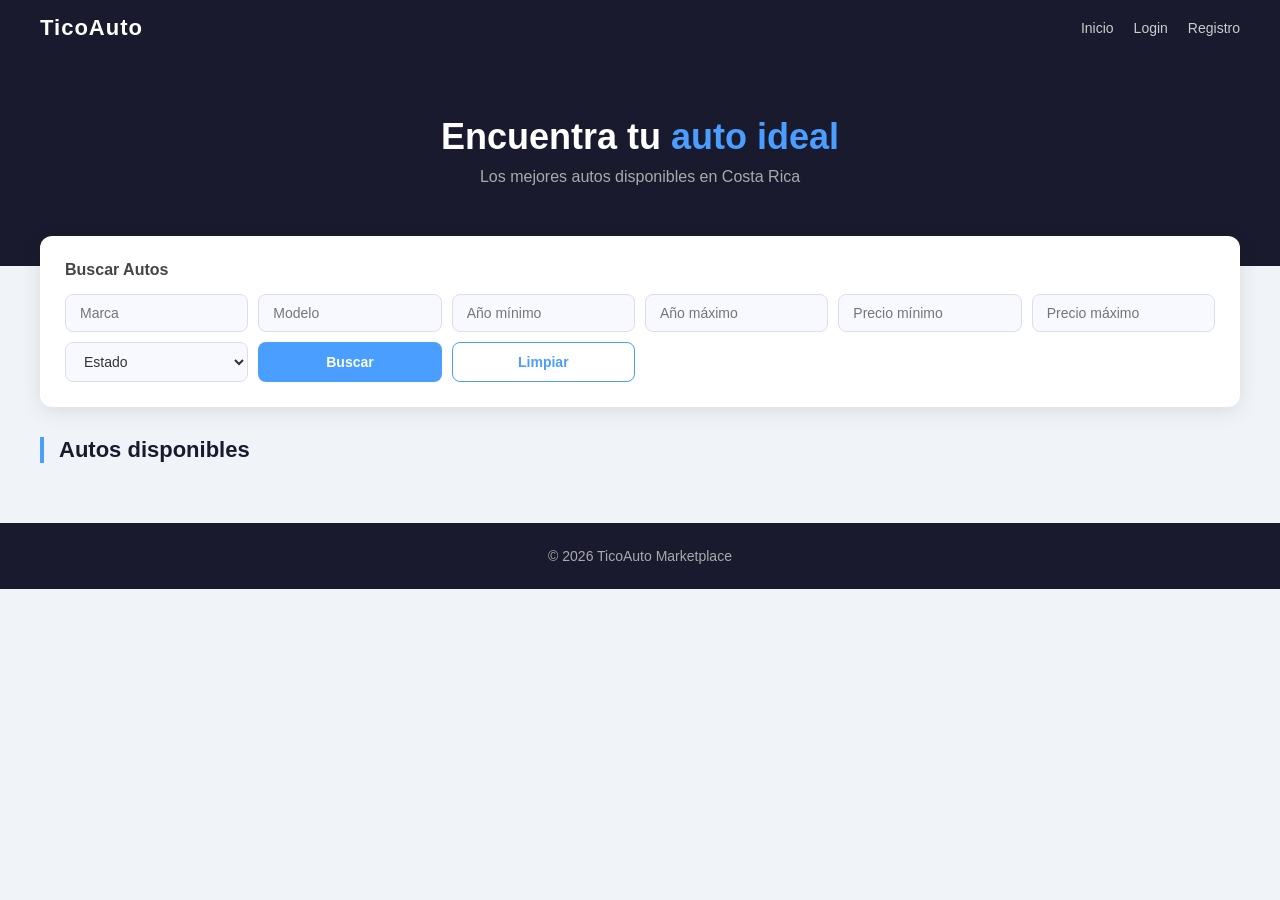
<file: index.html>
<!DOCTYPE html>
<html lang="es">

<head>
    <meta charset="UTF-8">
    <meta name="viewport" content="width=device-width, initial-scale=1.0">
    <title>TicoAuto</title>
    <link rel="stylesheet" href="css/styles.css">
    <script src="js/navbar.js" defer></script>
    <script src="js/index.js" defer></script>
</head>

<body>
    <div id="navbar"></div>

    <div class="hero">
        <h1>Encuentra tu <span>auto ideal</span></h1>
        <p>Los mejores autos disponibles en Costa Rica</p>
    </div>

    <div class="search-box">
        <h2>Buscar Autos </h2>
        <div class="search-grid">
            <input type="text" id="brandFilter" placeholder="Marca">
            <input type="text" id="modelFilter" placeholder="Modelo">
            <input type="number" id="minYearFilter" placeholder="Año mínimo">
            <input type="number" id="maxYearFilter" placeholder="Año máximo">
            <input type="number" id="minPriceFilter" placeholder="Precio mínimo">
            <input type="number" id="maxPriceFilter" placeholder="Precio máximo">
            <select id="statusFilter">
                <option value="">Estado</option>
                <option value="available">Disponible</option>
                <option value="sold">Vendido</option>
            </select>
            <button onclick="searchVehicles()">Buscar</button>
            <button onclick="clearFilters()">Limpiar</button>
        </div>
    </div>
    
    <h2 class="section-title">Autos disponibles</h2>

    <div id="vehicleContainer" class="vehicle-grid"></div>

    <footer class="footer">
        <p>© 2026 TicoAuto Marketplace</p>
    </footer>
</body>
</html>
</file>
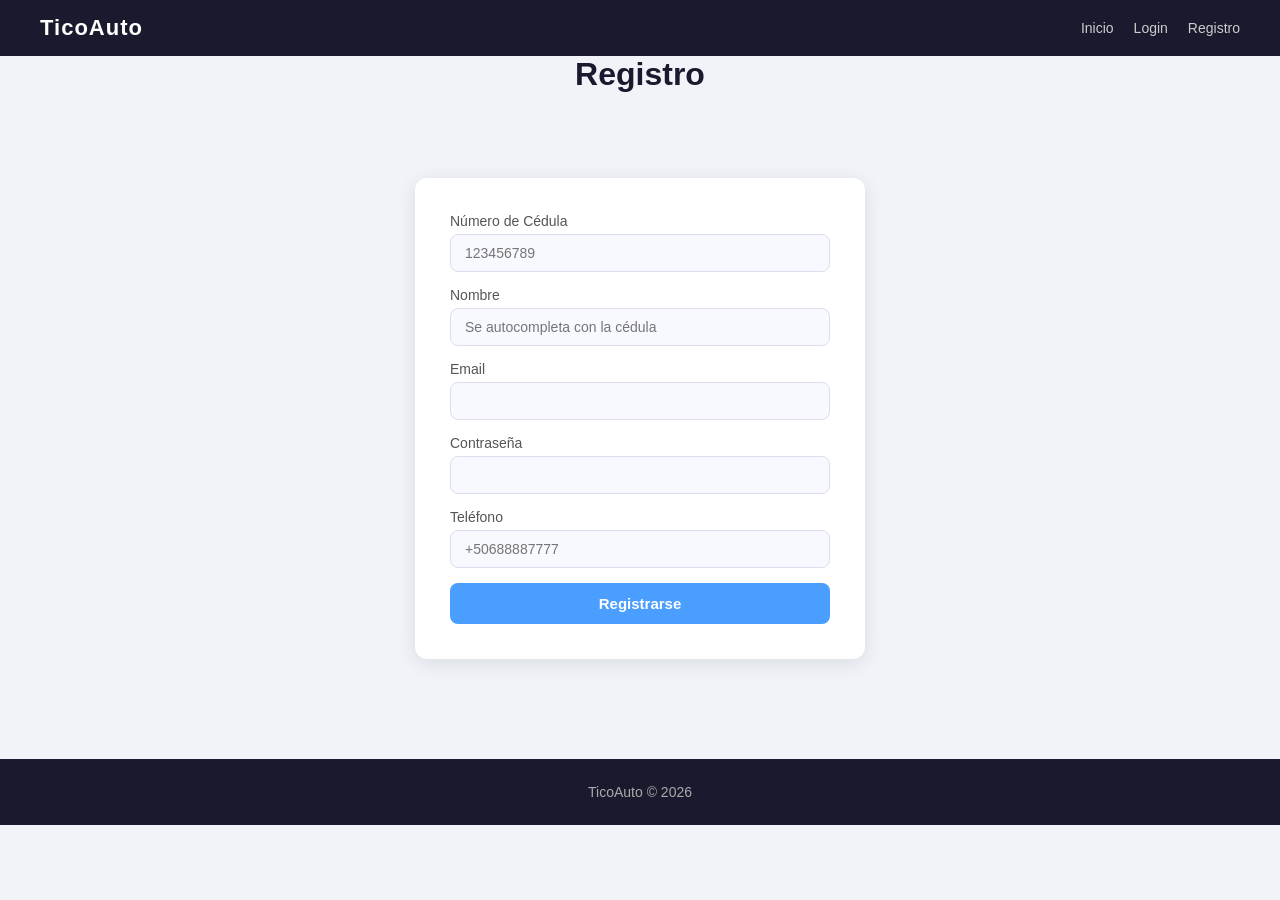
<file: register.html>
<!DOCTYPE html>
<html lang="es">

<head>
    <meta charset="UTF-8">
    <meta name="viewport" content="width=device-width, initial-scale=1.0">
    <title>Registro - TicoAuto</title>
    <link rel="stylesheet" href="css/styles.css">
    <script src="js/register.js" defer></script>
    <script src="js/navbar.js" defer></script>
</head>

<body class="register">
    <div id="navbar"></div>

    <h1>Registro</h1>

    <form id="registerForm">
        <label for="cedula">Número de Cédula</label>
        <input id="cedula" type="text" maxlength="9" placeholder="123456789" required>

        <label for="name">Nombre</label>
        <input id="name" type="text" readonly placeholder="Se autocompleta con la cédula">

        <label for="email">Email</label>
        <input id="email" type="email">

        <label for="password">Contraseña</label>
        <input id="password" type="password" required>

        <label for="phone">Teléfono</label>
        <input id="phone" type="tel" placeholder="+50688887777">

        <button id="btnRegister" type="submit">Registrarse</button>
    </form>

    <footer class="footer">
        <p>TicoAuto © 2026</p>
    </footer>

    <div class="modal-overlay" id="cedulaModal">
        <div class="modal-box">
            <div id="modalLoading">
                <div class="spinner"></div>
                <h3>Verificando cédula...</h3>
                <p>Por favor espera un momento.</p>
            </div>
            <div id="modalSuccess" style="display:none">
                <div class="modal-icon">✅</div>
                <h3>Cédula verificada</h3>
                <p id="modalName"></p>
                <button onclick="cerrarModal()">Continuar</button>
            </div>
            <div id="modalError" style="display:none">
                <div class="modal-icon">❌</div>
                <h3 id="modalErrorTitle">Cédula no válida</h3>
                <p id="modalErrorMsg">No se encontró en el padrón electoral.</p>
                <button onclick="cerrarModal()">Intentar de nuevo</button>
            </div>
        </div>
    </div>

    <div class="modal-overlay" id="successModal">
        <div class="modal-box">
            <div class="modal-icon">✅</div>
            <h3>¡Registro exitoso!</h3>
            <p>Revisa tu correo electrónico para verificar tu cuenta antes de iniciar sesión.</p>
            <button onclick="window.location.href='login.html'">Ir al Login</button>
        </div>
    </div>
</body>
</html>
</file>
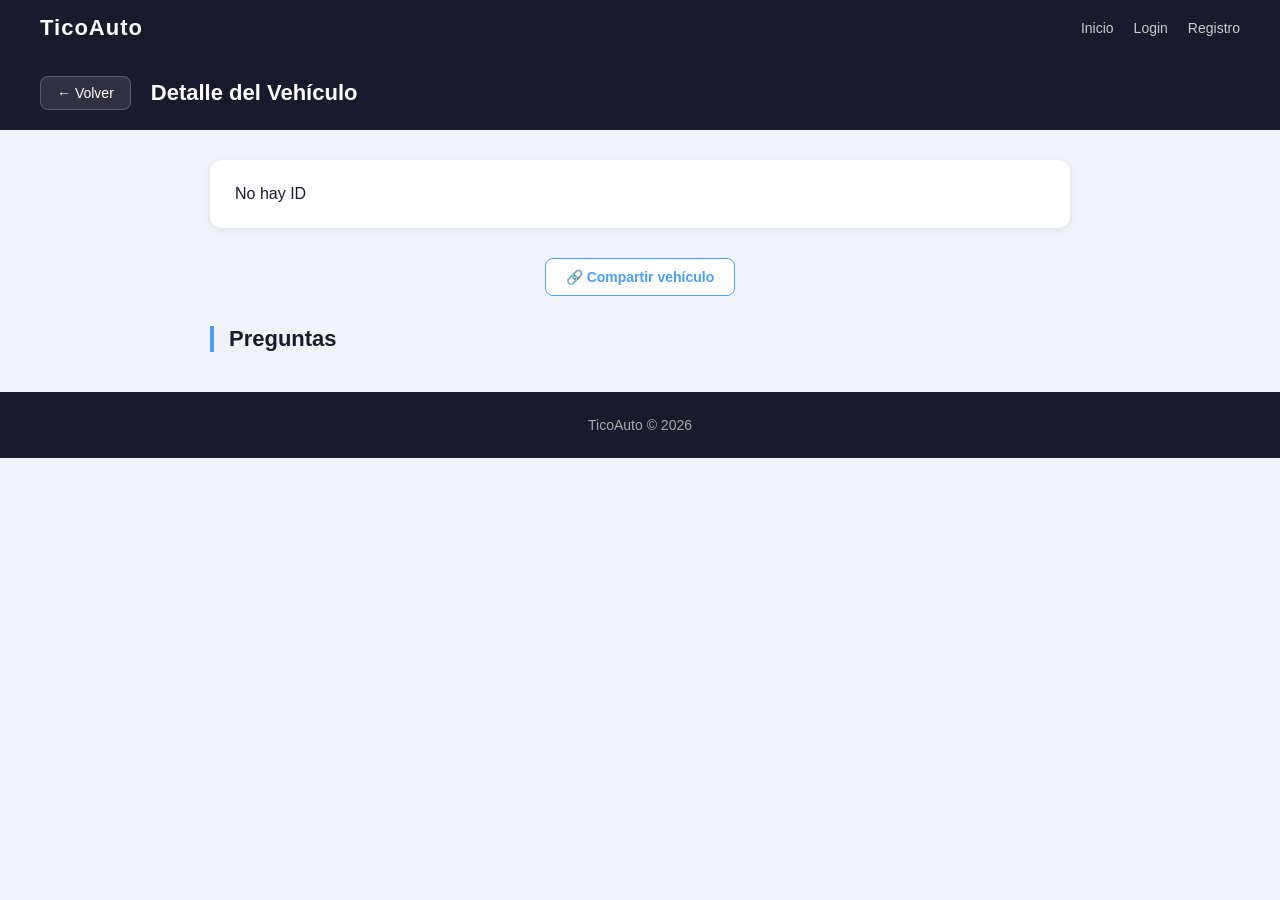
<file: VehicleDetail.html>
<!DOCTYPE html>
<html lang="es">
<head>
    <meta charset="UTF-8">
    <meta name="viewport" content="width=device-width, initial-scale=1.0">
    <title>Detalle del Vehículo - TicoAuto</title>
    <link rel="stylesheet" href="css/styles.css">
    <script src="js/navbar.js" defer></script>
    <script src="js/vehicleDetail.js" defer></script>
</head>

<body class="detail">
    <div id="navbar"></div>

    <div class="detail-hero">
        <button class="btn-back" onclick="history.back()">← Volver</button>
        <h1>Detalle del Vehículo</h1>
    </div>

    <div class="detail-wrapper">
        <div id="vehicleDetail"></div>

        <button id="shareBtn" onclick="shareVehicle()">🔗 Compartir vehículo</button>

        <div class="questions-section">
            <h2 class="section-title">Preguntas</h2>
            <div id="questionList"></div>

            <div id="questionSection">
                <input type="text" id="questionInput" placeholder="Haz una pregunta...">
                <button class="ask-btn" onclick="createQuestion()">Preguntar</button>
            </div>
        </div>
    </div>

    <div class="modal-overlay" id="notifModal">
        <div class="modal-box">
            <div class="modal-icon" id="notifIcon"></div>
            <h3 id="notifTitle"></h3>
            <p id="notifMsg"></p>
            <button onclick="cerrarNotif()">Aceptar</button>
        </div>
    </div>

    <footer class="footer">
        <p>TicoAuto © 2026</p>
    </footer>
</body>
</html>
</file>
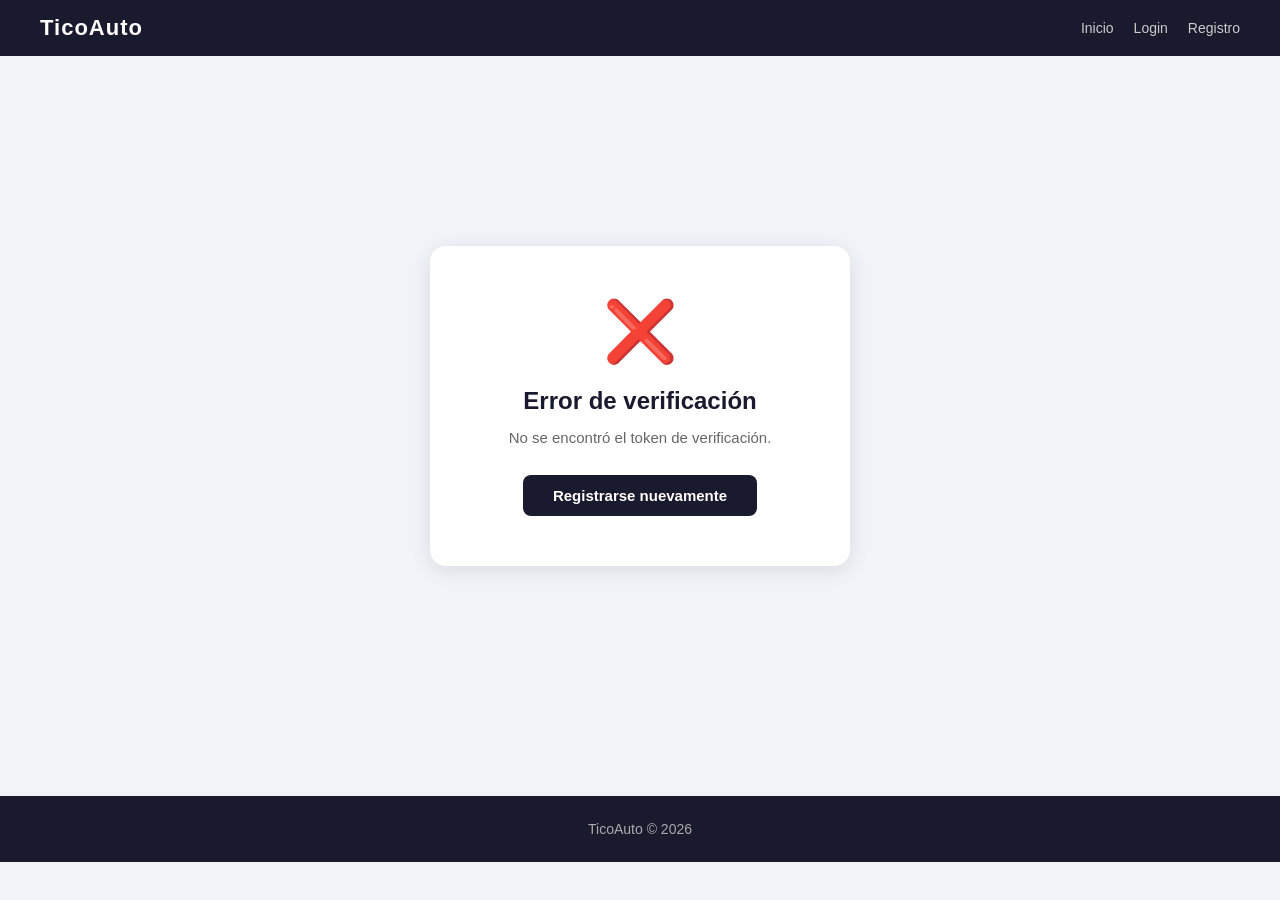
<file: verify.html>
<!DOCTYPE html>
<html lang="es">

<head>
    <meta charset="UTF-8">
    <meta name="viewport" content="width=device-width, initial-scale=1.0">
    <title>Verificación de Cuenta - TicoAuto</title>
    <link rel="stylesheet" href="css/styles.css">
    <script src="js/navbar.js" defer></script>
    <script src="js/verify.js" defer></script>
</head>

<body>
    <div id="navbar"></div>

    <div class="verify-wrapper">

        <div id="loading" class="verify-card">
            <div class="spinner-large"></div>
            <h2>Verificando tu cuenta...</h2>
            <p>Por favor espera un momento.</p>
        </div>

        <div id="success" class="verify-card" style="display:none">
            <div class="verify-icon">✅</div>
            <h2>¡Cuenta verificada!</h2>
            <p>Tu cuenta ha sido activada exitosamente. Ya puedes iniciar sesión.</p>
            <a href="login.html" class="verify-btn">Ir al Login</a>
        </div>

        <div id="error" class="verify-card" style="display:none">
            <div class="verify-icon">❌</div>
            <h2>Error de verificación</h2>
            <p id="errorMsg">El enlace es inválido o ya fue usado.</p>
            <a href="register.html" class="verify-btn verify-btn-secondary">Registrarse nuevamente</a>
        </div>
    </div>

    <footer class="footer">
        <p>TicoAuto © 2026</p>
    </footer>
</body>
</html>
</file>
<file: css/styles.css>
/* ===== RESET Y GENERALES ===== */
* {
    box-sizing: border-box;
    margin: 0;
    padding: 0;
}

body {
    font-family: Arial, sans-serif;
    background: #f0f4f8;
    color: #1a1a2e;
}

/* ===== NAVBAR ===== */
.navbar {
    background: #1a1a2e;
    padding: 15px 40px;
    display: flex;
    justify-content: space-between;
    align-items: center;
    position: sticky;
    top: 0;
    z-index: 100;
}

.logo {
    color: white;
    font-size: 22px;
    font-weight: 700;
    letter-spacing: 1px;
}

.logo span { color: #4a9eff; }

.nav-links {
    display: flex;
    gap: 20px;
    list-style: none;
}

.nav-links a {
    color: #ccc;
    text-decoration: none;
    font-size: 14px;
    transition: color 0.2s;
}

.nav-links a:hover { color: white; }

/* ===== HERO ===== */
.hero {
    background: #1a1a2e;
    padding: 60px 40px 80px;
    text-align: center;
    color: white;
}

.hero h1 {
    font-size: 36px;
    margin-bottom: 10px;
}

.hero h1 span { color: #4a9eff; }
.hero p { color: #aaa; font-size: 16px; }

/* ===== SEARCH BOX ===== */
.search-box {
    background: white;
    margin: -30px 40px 30px;
    border-radius: 12px;
    padding: 25px;
    box-shadow: 0 4px 20px rgba(0,0,0,0.1);
}

.search-box h2 {
    font-size: 16px;
    color: #444;
    margin-bottom: 15px;
    font-weight: 600;
}

.search-grid {
    display: grid;
    grid-template-columns: repeat(auto-fill, minmax(180px, 1fr));
    gap: 10px;
}

.search-grid input,
.search-grid select {
    padding: 10px 14px;
    border: 1px solid #dde;
    border-radius: 8px;
    font-size: 14px;
    color: #333;
    background: #f8f9ff;
    width: 100%;
}

.search-grid input:focus,
.search-grid select:focus {
    outline: none;
    border-color: #4a9eff;
}

.search-grid button {
    padding: 10px 20px;
    border-radius: 8px;
    font-size: 14px;
    cursor: pointer;
    font-weight: 600;
    border: none;
    transition: background 0.2s;
}

.search-grid button:first-of-type { background: #4a9eff; color: white; }
.search-grid button:first-of-type:hover { background: #2a7ee0; }
.search-grid button:last-of-type { background: white; color: #4a9eff; border: 1px solid #4a9eff; }
.search-grid button:last-of-type:hover { background: #f0f7ff; }

/* ===== SECTION TITLE ===== */
.section-title {
    font-size: 22px;
    font-weight: 700;
    color: #1a1a2e;
    border-left: 4px solid #4a9eff;
    padding-left: 15px;
    margin: 0 40px 20px;
}

/* ===== VEHICLE GRID ===== */
.vehicle-grid {
    display: grid;
    grid-template-columns: repeat(auto-fill, minmax(280px, 1fr));
    gap: 20px;
    padding: 0 40px;
    margin-bottom: 40px;
}

/* ===== VEHICLE CARD ===== */
.vehicle-card {
    background: white;
    border-radius: 12px;
    overflow: hidden;
    box-shadow: 0 2px 10px rgba(0,0,0,0.08);
    transition: transform 0.2s, box-shadow 0.2s;
}

.vehicle-card:hover {
    transform: translateY(-4px);
    box-shadow: 0 8px 25px rgba(0,0,0,0.12);
}

.vehicle-img-container {
    position: relative;
    height: 180px;
    background: #e8eef5;
    overflow: hidden;
}

.vehicle-img { width: 100%; height: 100%; object-fit: cover; }
.vehicle-card h3 { font-size: 16px; color: #1a1a2e; margin-bottom: 8px; }
.vehicle-card p { font-size: 13px; color: #888; margin-bottom: 5px; }
.vehicle-card .price { font-size: 18px; font-weight: 700; color: #4a9eff; margin: 10px 0; }
.vehicle-card-body { padding: 15px; }

.vehicle-card button {
    width: 100%;
    background: #1a1a2e;
    color: white;
    border: none;
    padding: 10px;
    border-radius: 8px;
    font-size: 14px;
    cursor: pointer;
    font-weight: 600;
    margin-top: 10px;
    transition: background 0.2s;
}

.vehicle-card button:hover { background: #2a2a4e; }

/* ===== BADGE ===== */
.badge {
    position: absolute;
    top: 10px;
    right: 10px;
    padding: 4px 10px;
    border-radius: 20px;
    font-size: 11px;
    font-weight: 700;
}

.badge-available { background: #e6f9f0; color: #1a8a4a; }
.badge-sold { background: #fde8e8; color: #c0392b; }

/* ===== LOGIN ===== */
body.login {
    display: flex;
    flex-direction: column;
    min-height: 100vh;
}

body.login form {
    max-width: 450px;
    width: 90%;
    margin: 60px auto;
    background: white;
    padding: 35px;
    border-radius: 12px;
    box-shadow: 0 4px 20px rgba(0,0,0,0.1);
}

body.login h1 { text-align: center; margin-bottom: 25px; color: #1a1a2e; }
body.login label { display: block; font-size: 14px; color: #555; margin-bottom: 5px; }

body.login input {
    width: 100%;
    padding: 10px 14px;
    border: 1px solid #dde;
    border-radius: 8px;
    font-size: 14px;
    margin-bottom: 15px;
    background: #f8f9ff;
}

body.login input:focus { outline: none; border-color: #4a9eff; }

body.login button {
    width: 100%;
    background: #4a9eff;
    color: white;
    border: none;
    padding: 12px;
    border-radius: 8px;
    font-size: 15px;
    font-weight: 600;
    cursor: pointer;
    transition: background 0.2s;
}

body.login button:hover { background: #2a7ee0; }

/* ===== REGISTER ===== */
body.register {
    display: flex;
    flex-direction: column;
    min-height: 100vh;
}

body.register form {
    max-width: 450px;
    width: 90%;
    margin: 60px auto;
    background: white;
    padding: 35px;
    border-radius: 12px;
    box-shadow: 0 4px 20px rgba(0,0,0,0.1);
}

body.register h1 { text-align: center; margin-bottom: 25px; color: #1a1a2e; }
body.register label { display: block; font-size: 14px; color: #555; margin-bottom: 5px; }

body.register input {
    width: 100%;
    padding: 10px 14px;
    border: 1px solid #dde;
    border-radius: 8px;
    font-size: 14px;
    margin-bottom: 15px;
    background: #f8f9ff;
}

body.register input:focus { outline: none; border-color: #4a9eff; }

body.register button {
    width: 100%;
    background: #4a9eff;
    color: white;
    border: none;
    padding: 12px;
    border-radius: 8px;
    font-size: 15px;
    font-weight: 600;
    cursor: pointer;
    transition: background 0.2s;
}

body.register button:hover { background: #2a7ee0; }

.msg { margin-top: 10px; font-size: 14px; }
.msg.err { color: #c0392b; }
.msg.success { color: #1a8a4a; }

/* ===== VEHÍCULOS ===== */
.vehicles-header {
    background: #1a1a2e;
    padding: 30px 40px;
    color: white;
}

.vehicles-header h1 { font-size: 28px; }

.container {
    max-width: 1100px;
    margin: 30px auto;
    padding: 0 20px;
}

.card {
    background: white;
    border-radius: 12px;
    padding: 25px;
    box-shadow: 0 2px 10px rgba(0,0,0,0.08);
    margin-bottom: 25px;
}

.card h2 {
    font-size: 18px;
    color: #1a1a2e;
    margin-bottom: 20px;
    padding-bottom: 10px;
    border-bottom: 2px solid #f0f4f8;
}

.vehicle-form {
    display: grid;
    grid-template-columns: repeat(4, 1fr);
    gap: 15px;
}

.form-group { display: flex; flex-direction: column; }
.form-group label { font-size: 13px; color: #555; margin-bottom: 5px; font-weight: 600; }

.form-group input,
.form-group textarea {
    padding: 10px 14px;
    border: 1px solid #dde;
    border-radius: 8px;
    font-size: 14px;
    background: #f8f9ff;
    color: #333;
}

.form-group input:focus,
.form-group textarea:focus { outline: none; border-color: #4a9eff; }

.form-actions {
    grid-column: span 4;
    display: flex;
    gap: 10px;
}

.form-actions button[type="submit"] {
    background: #4a9eff;
    color: white;
    border: none;
    padding: 10px 25px;
    border-radius: 8px;
    font-size: 14px;
    font-weight: 600;
    cursor: pointer;
    transition: background 0.2s;
}

.form-actions button[type="submit"]:hover { background: #2a7ee0; }

.form-actions button[type="button"] {
    background: white;
    color: #888;
    border: 1px solid #dde;
    padding: 10px 25px;
    border-radius: 8px;
    font-size: 14px;
    cursor: pointer;
}

#previewImage { display: none; width: 120px; margin-top: 5px; border-radius: 6px; }
#cancelEdit { display: none; }

/* ===== TABLA ===== */
table { width: 100%; border-collapse: collapse; margin-top: 10px; }

th, td {
    border-bottom: 1px solid #eee;
    padding: 12px 10px;
    text-align: left;
    font-size: 14px;
}

th { background: #f8f9ff; color: #1a1a2e; font-weight: 600; font-size: 13px; }

td button {
    padding: 6px 12px;
    border-radius: 6px;
    font-size: 12px;
    font-weight: 600;
    cursor: pointer;
    border: none;
    margin-right: 5px;
    transition: opacity 0.2s;
}

td button:hover { opacity: 0.85; }
td button:nth-child(1) { background: #1a1a2e; color: white; }
td button:nth-child(2) { background: #4a9eff; color: white; }
td button:nth-child(3) { background: #fde8e8; color: #c0392b; }
td button:nth-child(4) { background: #e6f9f0; color: #1a8a4a; }

/* ===== VEHICLE DETAIL ===== */
#vehicleDetail {
    max-width: 900px;
    margin: 30px auto;
    background: white;
    border-radius: 12px;
    overflow: hidden;
    box-shadow: 0 2px 10px rgba(0,0,0,0.08);
    padding: 25px;
}

#vehicleDetail img { width: 100%; height: 350px; object-fit: cover; border-radius: 10px; margin-bottom: 20px; }
#vehicleDetail h2 { font-size: 26px; color: #1a1a2e; margin-bottom: 10px; }
#vehicleDetail p { color: #555; margin: 6px 0; font-size: 15px; }

/* ===== PREGUNTAS ===== */
#questionSection {
    display: none;
    max-width: 900px;
    margin: 20px auto;
    background: white;
    border-radius: 12px;
    padding: 20px;
    box-shadow: 0 2px 10px rgba(0,0,0,0.08);
}

#questionInput {
    width: 100%;
    padding: 12px 14px;
    border: 1px solid #dde;
    border-radius: 8px;
    font-size: 14px;
    background: #f8f9ff;
    margin-bottom: 10px;
}

#questionInput:focus { outline: none; border-color: #4a9eff; }

.ask-btn {
    background: #4a9eff;
    color: white;
    border: none;
    padding: 10px 20px;
    border-radius: 8px;
    font-size: 14px;
    font-weight: 600;
    cursor: pointer;
    transition: background 0.2s;
}

.ask-btn:hover { background: #2a7ee0; }

#questionList { max-width: 900px; margin: 20px auto; }

.question-card {
    background: white;
    border-radius: 10px;
    padding: 15px;
    margin-bottom: 15px;
    border-left: 4px solid #4a9eff;
    box-shadow: 0 2px 8px rgba(0,0,0,0.06);
}

.question-card p { color: #333; font-size: 14px; }
.question-card small { color: #aaa; font-size: 12px; }

.answer {
    margin-top: 12px;
    padding: 12px;
    background: #f0f7ff;
    border-left: 4px solid #4a9eff;
    border-radius: 8px;
}

.answer p { color: #333; font-size: 14px; }
.answer small { color: #aaa; font-size: 12px; }

textarea {
    width: 100%;
    margin-top: 10px;
    padding: 10px 14px;
    border: 1px solid #dde;
    border-radius: 8px;
    font-size: 14px;
    background: #f8f9ff;
    resize: vertical;
}

textarea:focus { outline: none; border-color: #4a9eff; }

.answer-btn {
    margin-top: 8px;
    background: #1a1a2e;
    color: white;
    border: none;
    padding: 8px 18px;
    border-radius: 8px;
    font-size: 13px;
    font-weight: 600;
    cursor: pointer;
    transition: background 0.2s;
}

.answer-btn:hover { background: #2a2a4e; }

/* ===== FOOTER ===== */
.footer {
    background: #1a1a2e;
    color: #aaa;
    text-align: center;
    padding: 25px;
    font-size: 14px;
    margin-top: 40px;
}

/* ===== SHARE BTN ===== */
#shareBtn {
    display: block;
    max-width: 900px;
    margin: 10px auto;
    background: white;
    color: #4a9eff;
    border: 1px solid #4a9eff;
    padding: 10px 20px;
    border-radius: 8px;
    font-size: 14px;
    font-weight: 600;
    cursor: pointer;
    transition: background 0.2s;
}

#shareBtn:hover { background: #f0f7ff; }

/* ===== CARD ACTIONS ===== */
.card-actions {
    display: flex;
    flex-wrap: wrap;
    gap: 6px;
    margin-top: 10px;
}

.card-actions button {
    flex: 1;
    padding: 7px 10px;
    border-radius: 8px;
    font-size: 12px;
    font-weight: 600;
    cursor: pointer;
    border: none;
    transition: opacity 0.2s;
    width: auto;
    margin: 0;
}

.card-actions button:hover { opacity: 0.85; }
.card-actions button:nth-child(1) { background: #1a1a2e; color: white; }
.card-actions .btn-edit { background: #4a9eff; color: white; }
.card-actions .btn-delete { background: #fde8e8; color: #c0392b; }
.card-actions .btn-sold { background: #e6f9f0; color: #1a8a4a; }

/* ===== DETAIL HERO ===== */
.detail-hero {
    background: #1a1a2e;
    padding: 20px 40px;
    display: flex;
    align-items: center;
    gap: 20px;
}

.detail-hero h1 { color: white; font-size: 22px; margin: 0; }

.btn-back {
    background: rgba(255,255,255,0.1);
    color: white;
    border: 1px solid rgba(255,255,255,0.2);
    padding: 8px 16px;
    border-radius: 8px;
    font-size: 14px;
    cursor: pointer;
    transition: background 0.2s;
    white-space: nowrap;
}

.btn-back:hover { background: rgba(255,255,255,0.2); }

/* ===== DETAIL WRAPPER ===== */
.detail-wrapper {
    max-width: 900px;
    margin: 30px auto;
    padding: 0 20px;
}

/* ===== QUESTIONS SECTION ===== */
.questions-section { margin-top: 30px; }
.questions-section .section-title { margin: 0 0 20px 0; }

/* ===== SPINNER ===== */
@keyframes spin {
    to { transform: rotate(360deg); }
}

.spinner {
    width: 40px;
    height: 40px;
    border: 4px solid #dde;
    border-top: 4px solid #4a9eff;
    border-radius: 50%;
    animation: spin 0.8s linear infinite;
    margin: 0 auto 15px;
}

.spinner-large {
    width: 55px;
    height: 55px;
    border: 5px solid #dde;
    border-top: 5px solid #4a9eff;
    border-radius: 50%;
    animation: spin 0.8s linear infinite;
    margin: 0 auto 20px;
}

/* ===== MODAL ===== */
.modal-overlay {
    display: none;
    position: fixed;
    top: 0;
    left: 0;
    width: 100%;
    height: 100%;
    background: rgba(0,0,0,0.5);
    z-index: 999;
    justify-content: center;
    align-items: center;
}

.modal-overlay.active { display: flex; }

.modal-box {
    background: white;
    border-radius: 12px;
    padding: 35px;
    text-align: center;
    box-shadow: 0 8px 30px rgba(0,0,0,0.2);
    min-width: 300px;
}

.modal-box h3 { font-size: 18px; color: #1a1a2e; margin-bottom: 10px; }
.modal-box p { font-size: 14px; color: #555; margin-bottom: 20px; }
.modal-icon { font-size: 40px; margin-bottom: 10px; }

.modal-box button {
    background: #4a9eff;
    color: white;
    border: none;
    padding: 10px 25px;
    border-radius: 8px;
    font-size: 14px;
    font-weight: 600;
    cursor: pointer;
    transition: background 0.2s;
}

.modal-box button:hover { background: #2a7ee0; }

/* ===== VERIFY PAGE ===== */
.verify-wrapper {
    display: flex;
    justify-content: center;
    align-items: center;
    min-height: calc(100vh - 200px);
    padding: 40px 20px;
}

.verify-card {
    background: white;
    border-radius: 16px;
    padding: 50px 40px;
    text-align: center;
    box-shadow: 0 4px 20px rgba(0,0,0,0.1);
    max-width: 420px;
    width: 100%;
}

.verify-card h2 { font-size: 24px; color: #1a1a2e; margin-bottom: 12px; }
.verify-card p { font-size: 15px; color: #666; margin-bottom: 25px; line-height: 1.5; }
.verify-icon { font-size: 60px; margin-bottom: 20px; }

.verify-btn {
    display: inline-block;
    background: #4a9eff;
    color: white;
    padding: 12px 30px;
    border-radius: 8px;
    font-size: 15px;
    font-weight: 600;
    text-decoration: none;
    transition: background 0.2s;
}

.verify-btn:hover { background: #2a7ee0; }
.verify-btn-secondary { background: #1a1a2e; }
.verify-btn-secondary:hover { background: #2a2a4e; }

/* ===== 2FA FORM ===== */
.twofa-header {
    text-align: center;
    margin-bottom: 25px;
}

.twofa-icon-circle {
    width: 64px;
    height: 64px;
    background: #eef5ff;
    border-radius: 50%;
    display: flex;
    align-items: center;
    justify-content: center;
    margin: 0 auto 16px;
    color: #4a9eff;
}

.twofa-header h2 {
    font-size: 20px;
    color: #1a1a2e;
    margin-bottom: 8px;
}

.twofa-desc {
    font-size: 14px;
    color: #666;
    line-height: 1.5;
}

.sms-banner {
    display: flex;
    align-items: center;
    gap: 8px;
    background: #e6f9f0;
    color: #1a8a4a;
    border-radius: 8px;
    padding: 10px 14px;
    font-size: 13px;
    font-weight: 600;
    margin-bottom: 20px;
}

.twofa-input {
    letter-spacing: 10px;
    font-size: 22px !important;
    text-align: center;
    font-family: monospace;
    font-weight: 600;
    color: #1a1a2e;
}

.twofa-input::placeholder {
    letter-spacing: 6px;
    color: #bbb;
    font-size: 18px;
}

.twofa-error {
    text-align: center;
    font-size: 13px;
    color: #c0392b;
    margin-top: 10px;
}

/* ===== GOOGLE BTN ===== */
.btn-google {
    display: flex;
    align-items: center;
    justify-content: center;
    gap: 10px;
    width: 100%;
    padding: 12px;
    border: 1px solid #dde;
    border-radius: 8px;
    font-size: 15px;
    font-weight: 600;
    color: #333;
    background: white;
    cursor: pointer;
    text-decoration: none;
    transition: background 0.2s;
    margin-top: 5px;
}

.btn-google:hover {
    background: #f0f4f8;
}

.divider {
    display: flex;
    align-items: center;
    gap: 10px;
    margin: 15px 0;
    color: #aaa;
    font-size: 13px;
}

.divider::before,
.divider::after {
    content: '';
    flex: 1;
    height: 1px;
    background: #dde;
}
</file>
